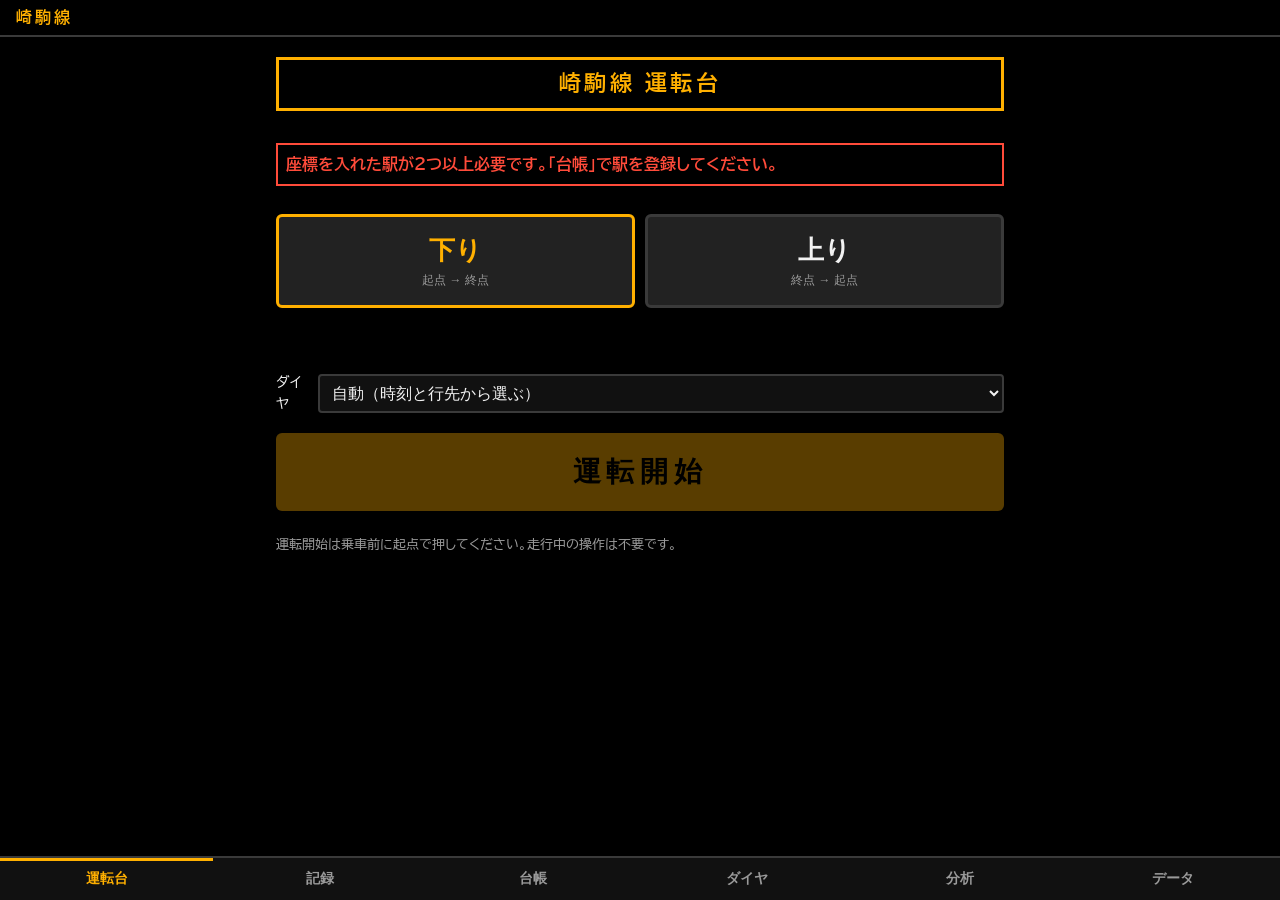
<file: index.html>
<!doctype html>
<html lang="ja" data-theme="night">
<head>
  <meta charset="utf-8">
  <meta name="viewport" content="width=device-width, initial-scale=1, viewport-fit=cover">
  <meta name="theme-color" content="#000000">
  <title>崎駒線 運行記録</title>
  <link rel="manifest" href="manifest.webmanifest">
  <link rel="icon" href="icons/icon-192.png">
  <link rel="apple-touch-icon" href="icons/icon-192.png">
  <link rel="stylesheet" href="css/app.css">
</head>
<body>
  <header id="top">
    <span class="logo">崎駒線</span>
    <span id="simBadge" class="badge" hidden>模擬走行</span>
  </header>
  <main id="view"></main>
  <nav id="nav">
    <button data-tab="cab">運転台</button>
    <button data-tab="runs">記録</button>
    <button data-tab="ledger">台帳</button>
    <button data-tab="dia">ダイヤ</button>
    <button data-tab="analysis">分析</button>
    <button data-tab="data">データ</button>
  </nav>
  <dialog id="dlg"></dialog>
  <script type="module" src="js/app.js"></script>
</body>
</html>
</file>
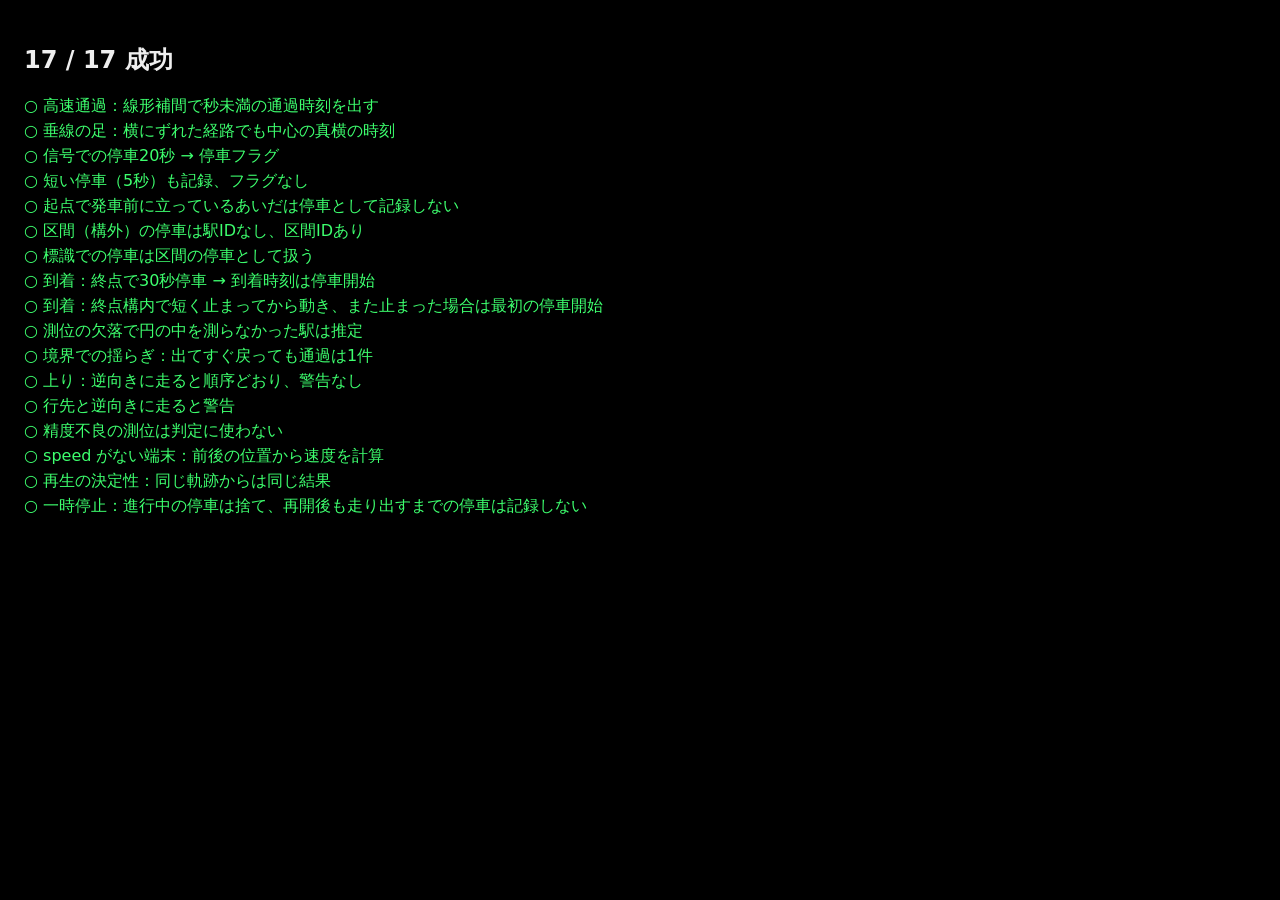
<file: tests/engine.test.html>
<!doctype html>
<html lang="ja">
<head>
  <meta charset="utf-8">
  <title>判定エンジンの試験</title>
  <style>
    body { font-family: system-ui, sans-serif; background: #000; color: #eee; padding: 16px; }
    .ok { color: #3dff6e; } .ng { color: #ff4b3a; font-weight: 700; }
    div { margin: 4px 0; }
  </style>
</head>
<body>
  <div id="out">実行中…</div>
  <script type="module" src="engine.test.js"></script>
</body>
</html>
</file>
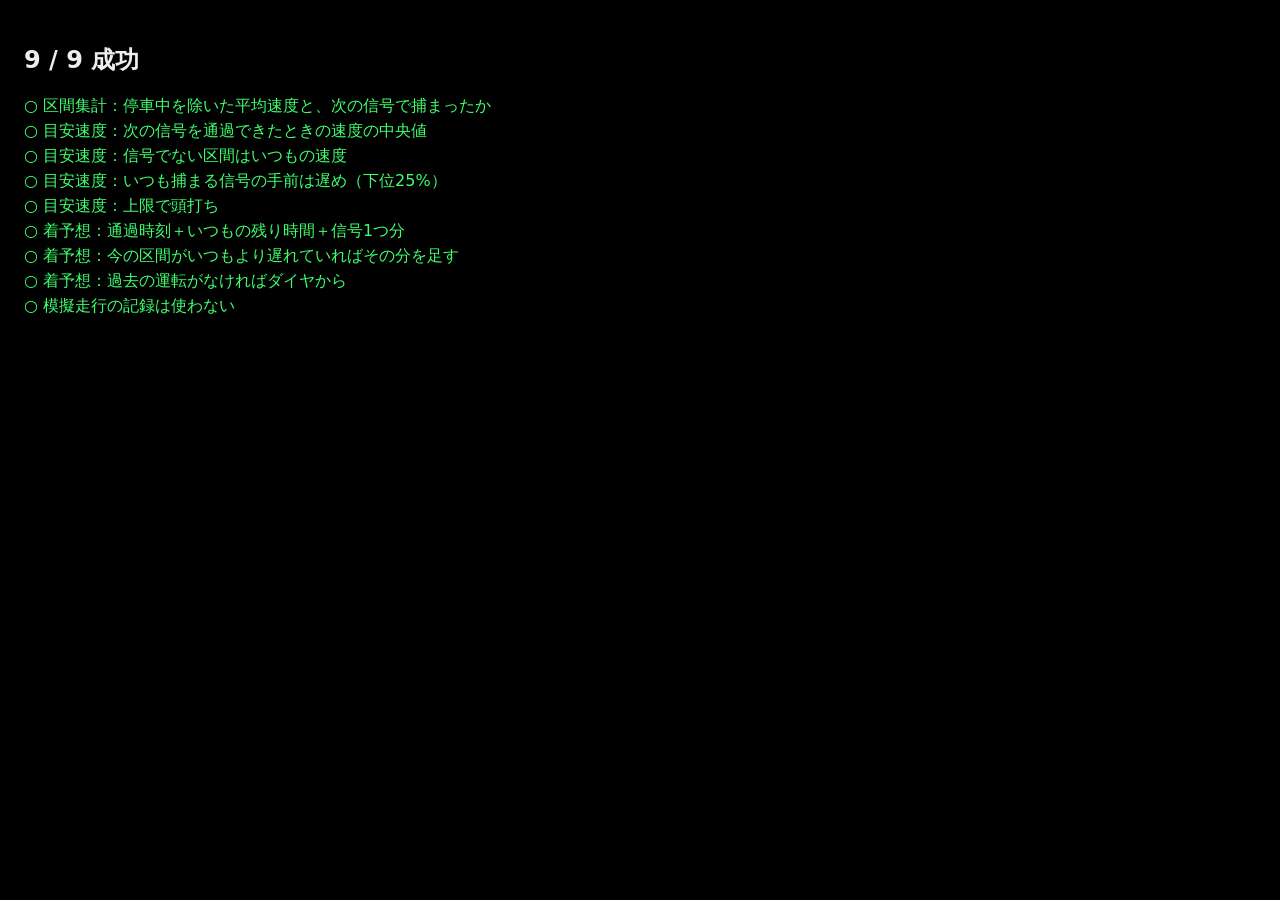
<file: tests/pace.test.html>
<!doctype html>
<html lang="ja">
<head>
  <meta charset="utf-8">
  <title>目安速度と着予想の試験</title>
  <style>
    body { font-family: system-ui, sans-serif; background: #000; color: #eee; padding: 16px; }
    .ok { color: #3dff6e; } .ng { color: #ff4b3a; font-weight: 700; }
    div { margin: 4px 0; }
  </style>
</head>
<body>
  <div id="out">実行中…</div>
  <script type="module" src="pace.test.js"></script>
</body>
</html>
</file>
<file: css/app.css>
/* 崎駒線：運転台風の意匠。暗い地に高コントラスト、装飾的な動きはなし。 */

:root,
:root[data-theme="night"] {
  --bg: #000;
  --panel: #111;
  --line: #3a3a3a;
  --fg: #f2f2f2;
  --muted: #9a9a9a;
  --amber: #ffb000;
  --green: #3dff6e;
  --red: #ff4b3a;
  --cyan: #4fd8ff;
  --orange: #ff8c1a;
  --magenta: #ff5ce1;
  --panel-bg: #0b0d10;
  --win-bg: #000;
  --eta-bg: #000;
  --dim: #8a8f95;
  --panel-line: #2b3036;
  --tag-bg: #262b31;
  --tag-fg: #c9d1d9;
  --btn: #222;
  --btn-fg: #fff;
}
:root[data-theme="day"] {
  --bg: #dde1e5;
  --panel: #f1f1f1;
  --line: #888;
  --fg: #000;
  --muted: #2f3438;
  --amber: #8a4b00;
  --green: #00561a;
  --red: #c00000;
  --cyan: #00558a;
  --orange: #b34700;
  --magenta: #a1007f;
  --panel-bg: #f2f4f6;
  --win-bg: #ffffff;
  --eta-bg: #d6f3df;
  --dim: #6b7280;
  --panel-line: #9aa1a8;
  --tag-bg: #2b3036;
  --tag-fg: #ffffff;
  --btn: #e4e4e4;
  --btn-fg: #000;
}

/* UDフォント（BIZ UDPゴシック、SIL OFL 1.1。fonts/OFL.txt）。アプリで使う文字とJIS第1水準漢字に絞って同梱。
   数字用の SakikomaUDPNum は BIZ UDPゴシックの英数字から作り、「1」だけ幅を他の数字にそろえたもの（時刻の桁が揺れない） */
@font-face { font-family: "SakikomaUD"; src: url("../fonts/BIZUDPGothic-Regular.woff2") format("woff2"); font-weight: 100 500; font-display: swap; }
@font-face { font-family: "SakikomaUD"; src: url("../fonts/BIZUDPGothic-Bold.woff2") format("woff2"); font-weight: 600 900; font-display: swap; }
@font-face { font-family: "SakikomaUDNum"; src: url("../fonts/SakikomaUDPNum-Bold.woff2") format("woff2"); font-weight: 100 900; font-display: swap; }

* { box-sizing: border-box; }
[hidden] { display: none !important; }
html, body { margin: 0; background: var(--bg); color: var(--fg); }
body {
  font-family: "SakikomaUD", system-ui, "Noto Sans JP", "Hiragino Sans", sans-serif;
  font-size: 16px;
  line-height: 1.45;
  min-height: 100vh;
  padding-bottom: 64px;
  -webkit-tap-highlight-color: transparent;
}
.num, .seg, input, .kv td, code {
  font-family: "SakikomaUDNum", "SakikomaUD", ui-monospace, "Roboto Mono", "Noto Sans Mono", monospace;
  font-variant-numeric: tabular-nums;
}

#top {
  display: flex; align-items: center; gap: 8px;
  padding: 6px 16px; border-bottom: 2px solid var(--line);
}
.logo { font-weight: 900; letter-spacing: .2em; color: var(--amber); }
.badge { border: 2px solid var(--cyan); color: var(--cyan); padding: 0 6px; font-size: 13px; font-weight: 700; }

#nav {
  position: fixed; left: 0; right: 0; bottom: 0;
  display: grid; grid-template-columns: repeat(6, 1fr);
  background: var(--panel); border-top: 2px solid var(--line);
  padding-bottom: env(safe-area-inset-bottom);
}
#nav button {
  background: none; border: 0; color: var(--muted);
  padding: 12px 0; font-size: 14px; font-weight: 700;
}
#nav button.on { color: var(--amber); box-shadow: inset 0 3px 0 var(--amber); }

body.running #nav, body.running #top { display: none; }
body.running { padding-bottom: 0; }

main { padding: 0 16px; max-width: 760px; margin: 0 auto; }

/* ---------- 共通部品 ---------- */
h1, h2, h3 { margin: 18px 0 8px; }
h2 { font-size: 19px; border-left: 6px solid var(--amber); padding-left: 8px; }
h3 { font-size: 16px; color: var(--amber); }
.muted { color: var(--muted); }
.small { font-size: 13px; }
.big { font-size: 22px; font-weight: 800; }
.warn { color: var(--red); font-weight: 700; border: 2px solid var(--red); padding: 8px; }
.ok { color: var(--green); font-weight: 700; }
.warn-dot { color: var(--red); font-weight: 900; }
.row { display: flex; align-items: center; gap: 8px; margin: 8px 0; }
.row.wrap { flex-wrap: wrap; }
.row.gap { gap: 10px; }
.row2 { display: grid; grid-template-columns: 1fr 1fr; gap: 10px; }

.btn, button.mini {
  background: var(--btn); color: var(--btn-fg);
  border: 2px solid var(--line); border-radius: 4px;
  padding: 10px 14px; font-size: 16px; font-weight: 700;
}
.btn:active, button.mini:active { border-color: var(--amber); }
.btn:disabled { opacity: .4; }
.btn-small { padding: 6px 10px; font-size: 14px; }
.btn-danger { border-color: var(--red); color: var(--red); }
button.mini { padding: 4px 8px; font-size: 13px; }
button.mini:disabled { opacity: .25; }

input, select, textarea {
  width: 100%; background: var(--panel); color: var(--fg);
  border: 2px solid var(--line); border-radius: 4px; padding: 8px; font-size: 16px;
}
input[type="checkbox"], input[type="radio"] { width: auto; }
textarea { font-family: inherit; }
label { display: block; font-size: 14px; color: var(--muted); }
label > input, label > select, label > textarea { margin-top: 2px; color: var(--fg); }
label.row, label.inline { display: flex; align-items: center; gap: 6px; color: var(--fg); }
fieldset { border: 2px solid var(--line); border-radius: 4px; margin: 4px 0; }
legend { color: var(--amber); font-weight: 700; }
.form { display: grid; gap: 10px; }
.form h3 { margin-top: 0; }

.tblwrap { overflow-x: auto; margin: 6px 0; }
.tbl { border-collapse: collapse; width: 100%; font-size: 14px; }
.tbl th, .tbl td { border-bottom: 1px solid var(--line); padding: 6px 5px; text-align: left; vertical-align: middle; }
.tbl th { color: var(--muted); font-weight: 700; white-space: nowrap; }
.tbl td.num { text-align: right; white-space: nowrap; }
.tbl td.ord { white-space: nowrap; }
.tbl tr.est td { color: var(--muted); }
.tbl.clickable tbody tr { cursor: pointer; }
.tbl input.dur { width: 6.5em; padding: 4px 6px; }
.kv { border-collapse: collapse; margin: 8px 0; }
.kv th { text-align: left; color: var(--muted); font-weight: 700; padding: 3px 14px 3px 0; }
.kv td { padding: 3px 0; }

dialog {
  background: var(--bg); color: var(--fg);
  border: 2px solid var(--amber); border-radius: 6px;
  width: min(560px, calc(100vw - 32px)); max-height: calc(100vh - 32px); padding: 16px;
}
dialog::backdrop { background: rgba(0, 0, 0, .7); }

.chart { width: 100%; height: auto; background: var(--panel); border: 1px solid var(--line); margin-top: 8px; }
.chart .grid { stroke: var(--line); stroke-width: .6; }
.chart .ax { fill: var(--muted); font-size: 11px; }
.chart .line { fill: none; stroke: var(--amber); stroke-width: 1.6; }
.chart .run { fill: none; stroke: var(--green); stroke-width: 1.6; }
.chart .dia { fill: none; stroke: var(--amber); stroke-width: 2; stroke-dasharray: 6 4; }

/* ---------- 運転台（待機） ---------- */
.idle { display: grid; gap: 12px; padding: 8px 0 24px; }
.plate {
  font-size: 22px; font-weight: 900; letter-spacing: .15em; text-align: center;
  border: 3px solid var(--amber); color: var(--amber); padding: 8px; margin: 12px 0 4px;
}
.dirsel { display: grid; grid-template-columns: 1fr 1fr; gap: 10px; }
.dirbtn {
  background: var(--btn); color: var(--fg); border: 3px solid var(--line); border-radius: 6px;
  padding: 16px 6px; font-size: 26px; font-weight: 900;
}
.dirbtn small { display: block; font-size: 12px; font-weight: 500; color: var(--muted); margin-top: 4px; }
.dirbtn.on { border-color: var(--amber); color: var(--amber); }
.btn-start {
  background: var(--amber); color: #000; border: 0; border-radius: 6px;
  font-size: 28px; font-weight: 900; padding: 20px; letter-spacing: .2em;
}
.btn-start:disabled { opacity: .35; }

/* ---------- 運転台（運転中） ----------
   グラスコクピット風。まとまりは線ではなく「面」と「余白」で示す（パネルは地よりわずかに明るい面、
   数字窓はパネルより一段暗い面）。色の意味は固定する：
     白＝実測（現在時刻・速度・経過）  水色＝計画（ダイヤ）  緑＝予測・正常（着予想・GPS）
     マゼンタ＝目標（区間の目安速度）  アンバー＝状態（構内・停車）と指針  赤＝警告・遅れ
   文字の大きさは3段階だけ使う（13・18・26px 相当。幅390pxの画面で）。
   着予想は色で十分目立つので、現在・次駅予定と同じ「大」の数字窓に収める。駅名も「大」にして左上を時刻の格子に譲る */
.cab {
  --fs-s: 13px;
  --fs-m: 18px;
  --fs-l: clamp(20px, 6.6vw, 34px);
  font-family: "SakikomaUDNum", "SakikomaUD", system-ui, sans-serif; /* 運転台の数字はすべて幅のそろった UDP の数字 */
  display: flex; flex-direction: column; gap: 10px;
  height: 100vh; height: 100dvh; padding: 8px 0 10px; overflow: hidden;
}
.cab .seg { font-weight: 700; line-height: 1.05; }
.cab-head { display: flex; align-items: baseline; gap: 12px; font-size: var(--fs-s); font-weight: 700; padding: 0 2px; }
.trainno { color: var(--muted); letter-spacing: .04em; }
.dir { flex: 1; color: var(--fg); }
.gps { border-radius: 3px; padding: 0 6px; }
.gps[data-state="good"] { color: var(--green); }
.gps[data-state="fair"] { color: var(--amber); }
.gps[data-state="bad"] { color: var(--bg); background: var(--red); }
.gps[data-state="paused"] { color: var(--amber); }

.panel { background: var(--panel-bg); border-radius: 10px; padding: 8px 12px 10px; }
.ptag-row { display: flex; align-items: baseline; gap: 8px; }
.ptag { color: var(--muted); font-size: var(--fs-s); font-weight: 700; letter-spacing: .14em; }
.ptag-note { font-size: var(--fs-s); color: var(--muted); font-weight: 700; }
.ptag-note[data-state="inside"] { color: var(--amber); }
.ptag-right { margin-left: auto; font-size: var(--fs-m); font-weight: 700; }
.ro-l { font-size: var(--fs-s); color: var(--muted); font-weight: 700; letter-spacing: .1em; }
.ro > .ro-l { white-space: nowrap; overflow: hidden; text-overflow: ellipsis; } /* 窓のラベルは1行（行き先が長ければ「…」） */
.ro-l .dest { letter-spacing: 0; }
.next-row { display: flex; align-items: baseline; gap: 10px; margin: 2px 0 8px; }
.cab-next {
  flex: 1; min-width: 0; font-size: var(--fs-l); font-weight: 700; line-height: 1.2; color: var(--fg);
  overflow: hidden; white-space: nowrap; text-overflow: ellipsis;
}
.next-remain { flex: 0 0 auto; font-size: var(--fs-m); font-weight: 700; white-space: nowrap; }
.cab-next[data-state="inside"] { color: var(--amber); }
/* 時刻の網の目：左列＝実際と予測（現在・着予想）、右列＝計画とのずれ（次駅予定・定時差） */
.tgrid { display: grid; grid-template-columns: 1fr 1fr; gap: 8px; }
.ro { border-radius: 6px; background: var(--win-bg); padding: 4px 10px 6px; }
.ro-eta { background: var(--eta-bg); } /* 白地では緑の数字が沈むので、窓を淡い緑にして目立たせる */
.ro-v { font-size: var(--fs-l); color: var(--fg); }
.ro-v.c-plan { color: var(--cyan); }
.ro-v[data-state="none"] { color: var(--muted); opacity: .5; }

.ro-v.c-eta { color: var(--green); }
.ro-v .sec { font-size: .55em; vertical-align: top; margin-left: .08em; position: relative; top: .08em; }
#cDiff { font-size: var(--fs-m); color: var(--fg); margin-top: 4px; } /* 定時差は優先度が低いので一段小さく */
#cDiff[data-state="none"] { color: var(--muted); opacity: .5; }
#cDiff[data-state="late"] { color: var(--red); }
#cDiff[data-state="ontime"] { color: var(--fg); }

.strip { display: flex; align-items: baseline; gap: 10px; background: var(--panel-bg); border-radius: 10px; padding: 8px 12px; }
.prev { font-size: var(--fs-m); font-weight: 700; min-width: 0; overflow: hidden; white-space: nowrap; text-overflow: ellipsis; }
.prevtime { font-size: var(--fs-m); font-weight: 700; color: var(--dim); } /* 前駅の時刻は優先度が低いので弱く */
.prevflag { font-size: var(--fs-m); font-weight: 700; color: var(--amber); }
.prevflag:empty, .stopbadge:empty { display: none; }
.stopbadge { margin-left: auto; font-size: var(--fs-m); font-weight: 700; color: var(--amber); border: 1.5px solid var(--amber); border-radius: 4px; padding: 0 8px; }

.cab-gauge { flex: 1 1 auto; min-height: 0; display: flex; align-items: center; justify-content: center; }
.gauge { width: 100%; height: 100%; max-height: 50vh; display: block; }
.gauge .g-face { fill: var(--panel-bg); stroke: none; }
.gauge .g-rim { fill: none; stroke: var(--tag-bg); stroke-width: 8; }
.gauge .g-red { fill: none; stroke: var(--red); stroke-width: 8; }
.gauge .tk { stroke: var(--muted); stroke-width: 2; }
.gauge .tk-major { stroke: var(--fg); stroke-width: 3.5; }
.gauge .tk-num { fill: var(--fg); font-size: 15px; font-weight: 700; text-anchor: middle; font-family: "SakikomaUDNum", ui-monospace, monospace; }
.gauge .g-needle { stroke: var(--amber); stroke-width: 5; stroke-linecap: round; }
.gauge .g-hub { fill: var(--panel-bg); stroke: var(--amber); stroke-width: 2.5; }
.gauge .g-hub-in { fill: var(--amber); }
.gauge .g-req { fill: var(--magenta); }
.gauge .g-box { fill: var(--win-bg); stroke: none; }
.gauge .g-num { fill: var(--fg); font-size: 24px; font-weight: 700; text-anchor: middle; font-family: "SakikomaUDNum", ui-monospace, monospace; }
.gauge .g-unit { fill: var(--muted); font-size: 11px; font-weight: 700; text-anchor: middle; letter-spacing: .1em; }
.cab-foot { display: flex; justify-content: space-between; align-items: center; gap: 10px; font-size: var(--fs-s); color: var(--muted); }

/* 一時停止中：前駅の帯をその場で置き換え（配置を変えない）、古くなる予測は灰色に、時速計は暗く */
.strip-run, .strip-pause { display: flex; align-items: baseline; gap: 10px; flex: 1; min-width: 0; }
/* 帯は必ず1行：駅名だけが縮んで「…」になり、ほかは折り返さない */
.strip-run > *, .strip-pause > * { white-space: nowrap; flex: 0 0 auto; }
.strip-run > .prev { flex: 0 1 auto; }
/* 停車中は札に場所を譲るため、優先度の低い前駅の通過時刻を隠す */
.cab[data-stopping="1"] .prevtime { display: none; }
.strip-pause { display: none; color: var(--amber); font-size: var(--fs-m); font-weight: 700; }
.pausehint { margin-left: auto; font-size: var(--fs-s); color: var(--muted); }
.cab[data-paused="1"] .strip { outline: 1.5px solid var(--amber); outline-offset: -1.5px; }
.cab[data-paused="1"] .strip-run { display: none; }
.cab[data-paused="1"] .strip-pause { display: flex; }
.cab[data-paused="1"] #cEta, .cab[data-paused="1"] #cDiff { color: var(--muted); opacity: .5; }
.cab[data-paused="1"] .ro-eta { background: var(--win-bg); }
.cab[data-paused="1"] .gauge { opacity: .4; }

/* 停止ボタン：短押しで一時停止／再開、長押しで運転終了。押しているあいだ赤い帯が左から伸びる */
.stopbtn {
  position: relative; overflow: hidden; flex: 0 0 auto;
  min-width: 132px; padding: 8px 14px; border-radius: 8px;
  background: var(--panel-bg); color: var(--fg); border: 1.5px solid var(--red);
  touch-action: none; user-select: none; -webkit-user-select: none; -webkit-touch-callout: none;
}
.stopbtn-fill { position: absolute; inset: 0; background: var(--red); opacity: .35; transform: scaleX(0); transform-origin: left; }
.stopbtn.holding .stopbtn-fill { transform: scaleX(1); transition: transform 1.5s linear; }
.stopbtn-label { position: relative; display: flex; flex-direction: column; align-items: center; line-height: 1.2; }
.stopbtn-label b { font-size: var(--fs-m); }
.stopbtn-label small { font-size: 11px; color: var(--muted); }
.diag { white-space: pre-wrap; font-size: 12px; color: var(--muted); margin: 6px 0 0; font-family: ui-monospace, monospace; }
</file>
